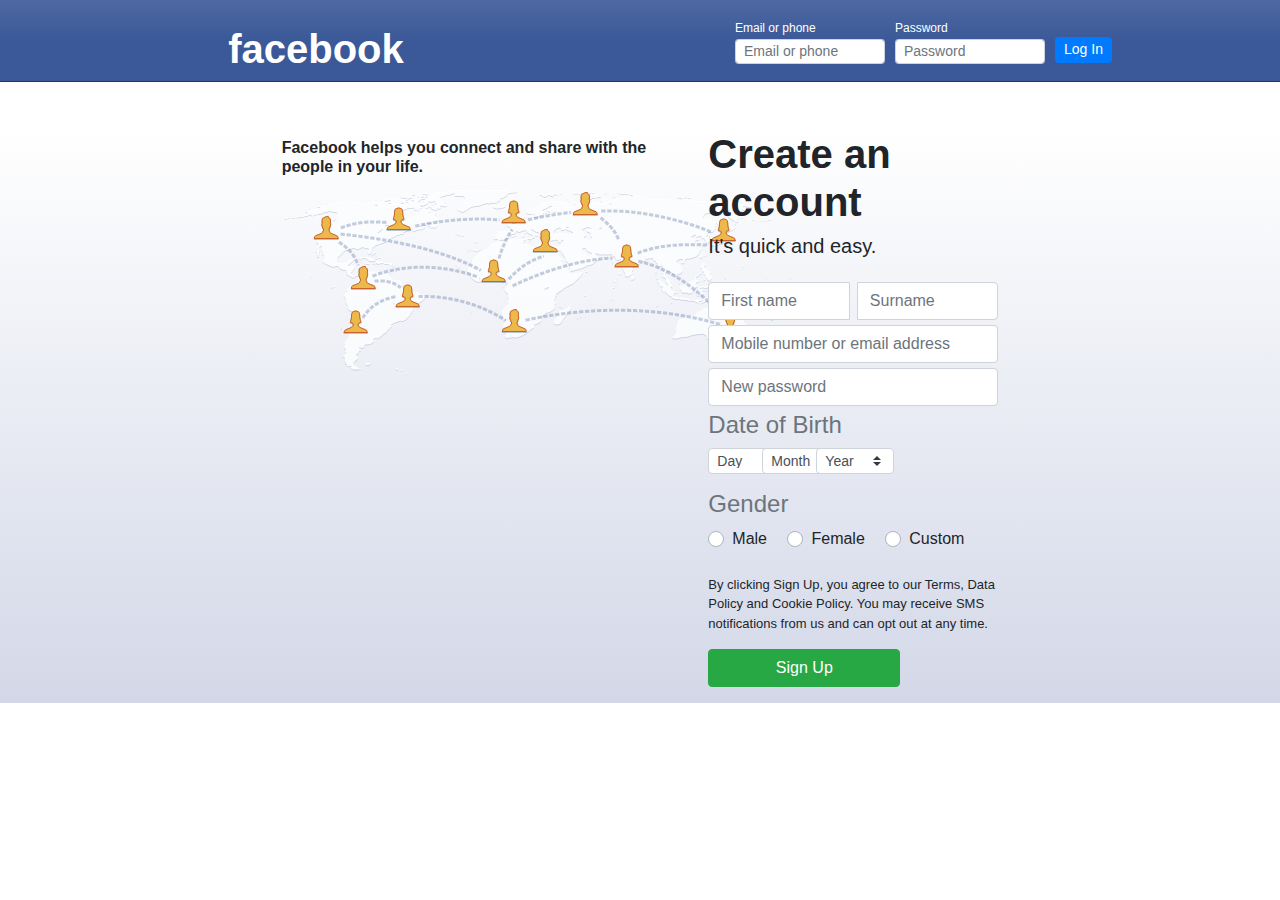
<file: index.html>
<!DOCTYPE html>
<html lang="en">
<head>
	<meta charset="UTF-8">
    <meta name="viewport" content="width=device-width, initial-scale=1.0">
    
    <title>Login</title>

	<link rel="stylesheet" href="https://stackpath.bootstrapcdn.com/bootstrap/4.5.0/css/bootstrap.min.css">
	<link rel="stylesheet" href="css/style.css">
</head>
<body>
	<div class="container-fluid">
		<div class="row align-items-center color-purple text-white">
			<div class="col align-self-end">
				<div class="text-center">
                    <p class="h1 brand-name">facebook</p>
				</div>
            </div>

			<div class="col">
				<div class="form-row align-items-center form-login">
					<div class="col-auto">
						<label for="email-or-phone" id="email-or-phone-label">Email or phone</label>
						<input type="text" class="form-control form-control-sm mb-2" id="email-or-phone" placeholder="Email or phone">
					</div>

					<div class="col-auto">
						<label for="password" id="password-label">Password</label>
						<div class="input-group mb-2">
                            <input type="text" class="form-control form-control-sm password-input" id="password" placeholder="Password">
                        </div>
                    </div>

					<div class="col-auto mt-4">
                        <a href="home.html" class="btn btn-primary btn-sm mb-2">Log In</a>
					</div>
				</div>
			</div>
		</div>

		<div class="row mt-5 color-grey">
			<div class="col-md-4 mt-2 ml-auto align-self-start">
                <p class="h6 font-weight-bold">
                    Facebook helps you connect and share with the people in your life.
                </p>

                <img src="image/image.png" alt="" srcset="">
			</div>

			<div class="col-md-3 mr-auto align-self-start">
                <p class="h1 font-weight-bolder">Create an account</p>
                <p class="h5">It's quick and easy.</p>

				<div class="form-group mt-4">
					<div class="input-group">
						<input type="text" placeholder="First name" class="form-control mr-2">
						<input type="text" placeholder="Surname" class="form-control">
					</div>

					<div class="input-group">
						<input type="text" placeholder="Mobile number or email address" class="form-control">
					</div>

					<div class="input-group">
						<input type="password" placeholder="New password" class="form-control">
					</div>

                    <div>
                        <label class="h4 text-muted">Date of Birth</label><br/>
                        <div class="form-row">
                            <div class="form-group col-md-2 mr-1">
                                <select class="custom-select custom-select-sm">
                                    <option selected>Day</option>
                                    <option value="1">1</option>
                                    <option value="2">2</option>
                                    <option value="3">3</option>
                                    <option value="4">4</option>
                                    <option value="5">5</option>
                                    <option value="6">6</option>
                                    <option value="7">7</option>
                                    <option value="8">8</option>
                                    <option value="9">9</option>
                                    <option value="10">10</option>
                                    <option value="11">11</option>
                                    <option value="12">12</option>
                                    <option value="13">13</option>
                                    <option value="14">14</option>
                                    <option value="15">15</option>
                                    <option value="16">16</option>
                                    <option value="17">17</option>
                                    <option value="18">18</option>
                                    <option value="19">19</option>
                                    <option value="20">20</option>
                                    <option value="21">21</option>
                                    <option value="22">22</option>
                                    <option value="23">23</option>
                                    <option value="24">24</option>
                                    <option value="25">25</option>
                                    <option value="26">26</option>
                                    <option value="27">27</option>
                                    <option value="28">28</option>
                                    <option value="29">29</option>
                                    <option value="30">30</option>
                                    <option value="31">31</option>
                                </select>
                            </div>

                            <div class="form-group col-md-2 mr-1">
                                <select class="custom-select custom-select-sm">
                                    <option selected>Month</option>
                                    <option value="1">1</option>
                                    <option value="2">2</option>
                                    <option value="3">3</option>
                                    <option value="4">4</option>
                                    <option value="5">5</option>
                                    <option value="6">6</option>
                                    <option value="7">7</option>
                                    <option value="8">8</option>
                                    <option value="9">9</option>
                                    <option value="10">10</option>
                                    <option value="11">11</option>
                                    <option value="12">12</option>
                                </select>
                            </div>

                            <div class="form-group col-md-2">
                                <select class="custom-select custom-select-sm">
                                    <option selected>Year</option>
                                    <option value="2020">2020</option>
                                    <option value="2019">2019</option>
                                    <option value="2018">2018</option>
                                    <option value="2017">2017</option>
                                    <option value="2016">2016</option>
                                    <option value="2015">2015</option>
                                    <option value="2014">2014</option>
                                    <option value="2013">2013</option>
                                    <option value="2012">2012</option>
                                    <option value="2011">2011</option>
                                    <option value="2010">2010</option>
                                    <option value="2009">2009</option>
                                    <option value="2008">2008</option>
                                    <option value="2007">2007</option>
                                    <option value="2006">2006</option>
                                    <option value="2005">2005</option>
                                    <option value="2004">2004</option>
                                    <option value="2003">2003</option>
                                    <option value="2002">2002</option>
                                    <option value="2001">2001</option>
                                    <option value="2000">2000</option>
                                </select>
                            </div>
                        </div>
                    </div>

                    <div>
                        <label class="h4 text-muted">Gender</label><br/>
                        <div class="custom-control custom-radio custom-control-inline">
                            <input type="radio" id="male" name="gender" class="custom-control-input">
                            <label class="custom-control-label" for="male">Male</label>
                        </div>

                        <div class="custom-control custom-radio custom-control-inline">
                            <input type="radio" id="female" name="gender" class="custom-control-input">
                            <label class="custom-control-label" for="female">Female</label>
                        </div>

                        <div class="custom-control custom-radio custom-control-inline">
                            <input type="radio" id="custom" name="gender" class="custom-control-input">
                            <label class="custom-control-label" for="custom">Custom</label>
                        </div>
                    </div><br/>

					<p class="text-small">
						By clicking Sign Up, you agree to our Terms, Data Policy and Cookie Policy. You may receive SMS notifications from us and can opt out at any time.
					</p>

					<button class="btn btn-success button-size">Sign Up</button>
				</div>
			</div>
		</div>
	</div>
</body>
</html>
</file>
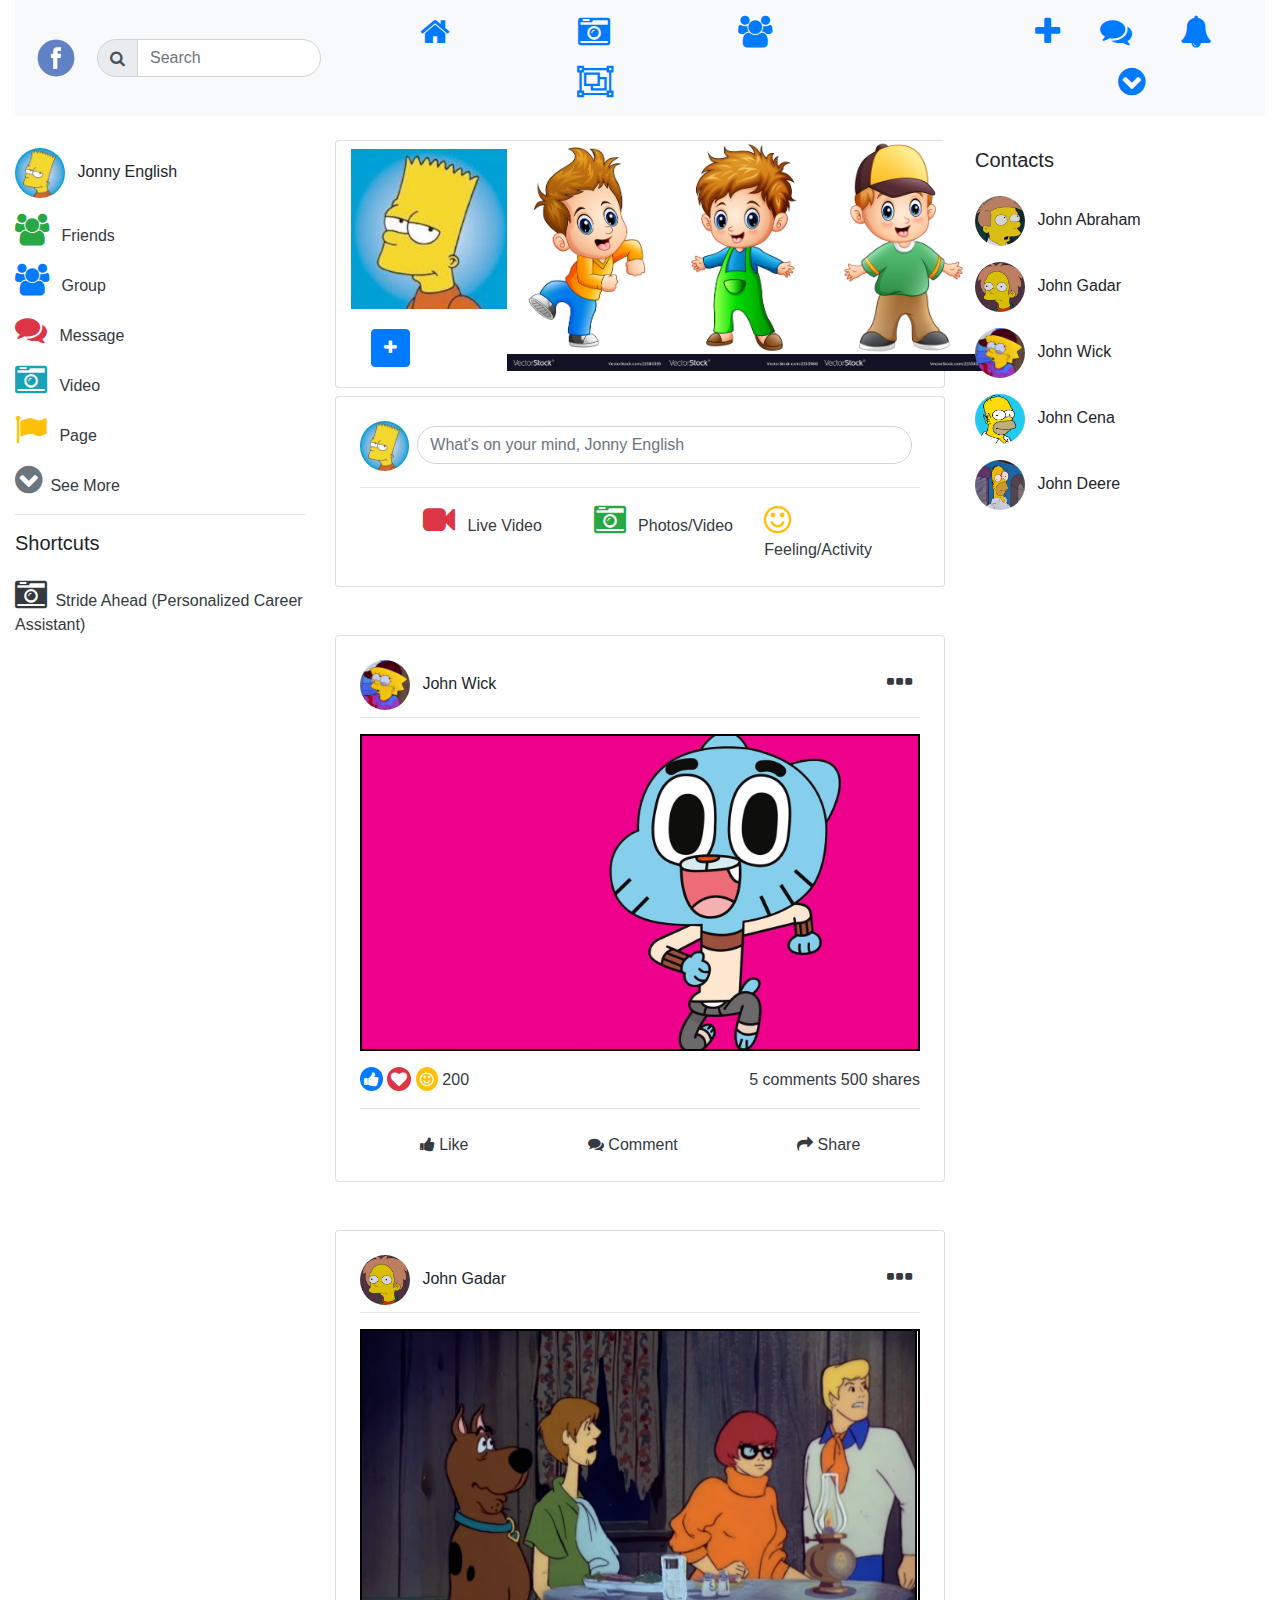
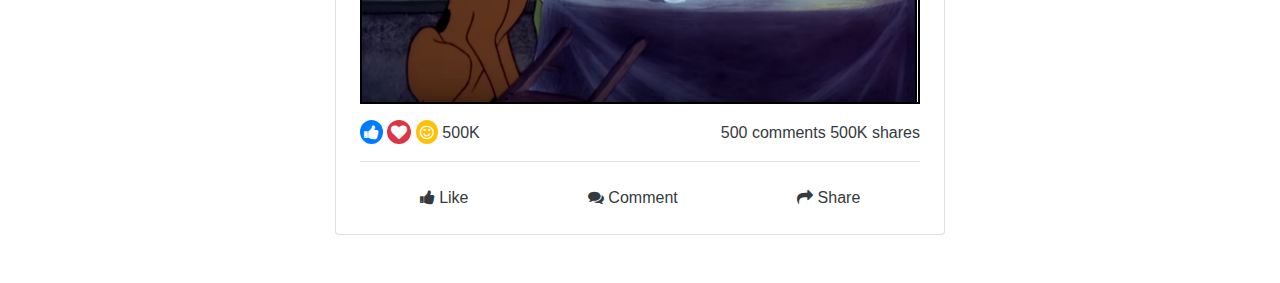
<file: home.html>
<!DOCTYPE html>
<html lang="en">
<head>
    <meta charset="UTF-8">
    <meta name="viewport" content="width=device-width, initial-scale=1.0">

    <title>Home</title>

    <link rel="stylesheet" href="https://cdnjs.cloudflare.com/ajax/libs/font-awesome/4.7.0/css/font-awesome.min.css">
    <link rel="stylesheet" href="https://stackpath.bootstrapcdn.com/bootstrap/4.5.0/css/bootstrap.min.css">
    <link rel="stylesheet" href="css/style.css">
</head>
<body>
    <div class="container-fluid">
        <nav class="navbar navbar-expand-lg navbar-light bg-light">
            <a class="navbar-brand" href="index.html">
                <img src="image/logo.png" class="d-inline-block align-top image" alt="" loading="lazy">
            </a>

            <form class="form-inline">
                <div class="input-group">
                    <div class="input-group-prepend">
                        <span class="input-group-text"><i class="fa fa-search"></i></span>
                    </div>

                    <input type="search" class="form-control mr-sm-2 search" placeholder="Search">
                </div>
            </form>

            <button class="navbar-toggler" type="button" data-toggle="collapse" data-target="#navbarNav">
                <span class="navbar-toggler-icon"></span>
            </button>

            <div class="collapse navbar-collapse" id="navbarNav">
                <ul class="nav justify-content-center">
                    <li class="nav-item ml-5 mr-5 active">
                        <a class="nav-link" href="index.html" title="Home"><i class="fa fa-2x fa-home"></i></a>
                    </li>
                    <li class="nav-item ml-5 mr-5">
                        <a class="nav-link" href="index.html" title="Watch"><i class="fa fa-2x fa-camera-retro"></i></a>
                    </li>
                    <li class="nav-item ml-5 mr-5">
                        <a class="nav-link" href="index.html" title="Groups"><i class="fa fa-2x fa-users"></i></a>
                    </li>
                    <li class="nav-item ml-5 mr-5">
                        <a class="nav-link" href="index.html" title="Gaming"><i class="fa fa-2x fa-object-group"></i></a>
                    </li>
                </ul>
            </div>

            <div class="collapse navbar-collapse nav-item-right">
                <ul class="nav justify-content-center">
                    <li class="nav-item dropdown">
                        <a class="nav-link" href="#" title="Create" id="navbarDropdown" role="button" data-toggle="dropdown">
                            <i class="fa fa-2x fa-plus mr-2"></i>
                        </a>

                        <div class="dropdown-menu">
                            <a class="dropdown-item" href="#">
                                <i class="fa fa-2x fa-pencil-square-o mr-2"></i>
                                Post
                            </a>
                            <a class="dropdown-item" href="#">
                                <i class="fa fa-2x fa-book mr-2"></i>
                                Story
                            </a>
                            <a class="dropdown-item" href="#">
                                <i class="fa fa-2x fa-star mr-2"></i>
                                Life Event
                            </a>
                            <div class="dropdown-divider"></div>
                            <a class="dropdown-item" href="#">
                                <i class="fa fa-2x fa-flag mr-2"></i>
                                Page
                            </a>
                            <a class="dropdown-item" href="#">
                                <i class="fa fa-2x fa-newspaper-o mr-2"></i>
                                Ad
                            </a>
                            <a class="dropdown-item" href="#">
                                <i class="fa fa-2x fa-users mr-2"></i>
                                Group
                            </a>
                        </div>
                    </li>
                    <li class="nav-item mr-2">
                        <a class="nav-link" href="index.html" title="Messenger">
                            <i class="fa fa-2x fa-comments mr-2"></i>
                        </a>
                    </li>
                    <li class="nav-item mr-2">
                        <a class="nav-link" href="index.html" title="Notification">
                            <i class="fa fa-2x fa-bell mr-2"></i>
                        </a>
                    </li>
                    <li class="nav-item dropdown">
                        <a class="nav-link" href="#" title="Profile" id="navbarDropdown" role="button" data-toggle="dropdown" >
                            <i class="fa fa-2x fa-chevron-circle-down"></i>
                        </a>

                        <div class="dropdown-menu dropdown-menu-left">
                            <a class="dropdown-item" href="#">
                                <div class="mt-3">
                                    <img src="image/john.jpg" class="real-image mr-2" alt="Jonny English">
                                    Jonny English
                                </div>
                            </a>

                            <div class="dropdown-divider"></div>
                            <a class="dropdown-item" href="#">
                                <i class="fa fa-2x fa-info mr-2"></i>
                                Give feedback
                            </a>
                            <a class="dropdown-item" href="#">
                                <i class="fa fa-2x fa-cog mr-2"></i>
                                Settings & Privacy
                            </a>
                            <div class="dropdown-divider"></div>
                            <a class="dropdown-item" href="#">
                                <i class="fa fa-2x fa-info-circle mr-2"></i>
                                Help & Support
                            </a>
                            <a class="dropdown-item" href="#">
                                <i class="fa fa-2x fa-sign-out mr-2"></i>
                                Log Out
                            </a>
                        </div>
                    </li>
                </ul>
            </div>
        </nav>

        <div class="row mt-3">
            <div class="col-lg-3 col-md-3 col-sm-2">
                <div class="mt-3">
                    <img src="image/john.jpg" class="real-image mr-2" alt="Jonny English">
                    Jonny English
                </div>

                <div class="mt-3">
                    <a href="index.html" class="text-dark">
                        <i class="text-success fa fa-2x fa-users mr-2"></i>
                        Friends
                    </a>
                </div>

                <div class="mt-3">
                    <a href="index.html" class="text-dark">
                        <i class="text-primary fa fa-2x fa-users mr-2"></i>
                        Group
                    </a>
                </div>

                <div class="mt-3">
                    <a href="index.html" class="text-dark">
                        <i class="text-danger fa fa-2x fa-comments mr-2"></i>
                        Message
                    </a>
                </div>

                <div class="mt-3">
                    <a href="index.html" class="text-dark">
                        <i class="text-info fa fa-2x fa-camera-retro mr-2"></i>
                        Video
                    </a>
                </div>

                <div class="mt-3">
                    <a href="index.html" class="text-dark">
                        <i class="text-warning fa fa-2x fa-flag mr-2"></i>
                        Page
                    </a>
                </div>

                <div class="mt-3">
                    <a href="index.html" class="text-dark">
                        <i class="text-secondary fa fa-2x fa-chevron-circle-down mr-1"></i>
                        See More
                    </a>
                </div><hr />

                <label class="h5">Shortcuts</label>

                <div class="mt-3">
                    <a href="index.html" class="text-dark">
                        <i class="text- fa fa-2x fa-camera-retro mr-1"></i>
                        Stride Ahead (Personalized Career Assistant)
                    </a>
                </div>
            </div>

            <div class="col-lg-6 col-md-6 col-sm-6 align-self-center mt-2">
                <div class="card">
                    <div class="row" style="margin-left: 0px;">
                        <div class="col-lg-3 mt-2">
                            <img src="image/john.jpg" class="card-image" alt="...">

                            <div class="card-body">
                                <a href="#" class="btn btn-primary" title="add Story">
                                    <i class="fa fa-plus"></i>
                                </a>
                            </div>
                        </div>

                        <div class="col-lg-3">
                            <img src="image/story1.jpg" class="card-image-height" alt="...">
                        </div>

                        <div class="col-lg-3">
                            <img src="image/story2.jpg" class="card-image-height" alt="...">
                        </div>

                        <div class="col-lg-3">
                            <img src="image/story3.jpg" class="card-image-height" alt="...">
                        </div>
                    </div>
                </div>

                <div class="card p-4 mt-2">
                    <div class="d-flex">
                        <div class="mr-2">
                            <img src="image/john.jpg" class="d-inline-block align-top image" alt="" loading="lazy">
                        </div>

                        <div class="input-group">
                            <input type="search" class="form-control mr-sm-2 search" placeholder="What's on your mind, Jonny English">
                        </div>
                    </div><hr/>

                    <div class="d-flex justify-content-around">
                        <div class="col ml-5">
                            <a href="#" class="text-dark">
                                <i class="fa fa-2x fa-video-camera text-danger mr-2"></i>
                                Live Video
                            </a>
                        </div>

                        <div class="col">
                            <a href="#" class="text-dark">
                                <i class="fa fa-2x fa-camera-retro text-success mr-2"></i>
                                Photos/Video
                            </a>
                        </div>

                        <div class="col">
                            <a href="#" class="text-dark">
                                <i class="fa fa-2x fa-smile-o text-warning mr-2"></i>
                                Feeling/Activity
                            </a>
                        </div>
                    </div>
                </div>

                <div class="card pt-2 pr-4 pl-4 pb-3 mb-5 mt-5">
                    <div class="text-left">
                        <div class="mt-3">
                            <img src="image/john_wick.jpg" class="image mr-2">
                            John Wick
                        </div>
                    </div>

                    <div class="text-right right-timeline">
                        <a href="#" class="text-dark"><i class="fa fa-2x fa-ellipsis-h text-dark mr-2"></i></a>
                    </div><hr>

                    <img src="image/timeline1.jpeg" class="image-timeline" alt="...">

                    <div class="text-left">
                        <div class="mt-3">
                            <i class="fa fa-thumbs-up text-white bg-primary p-1 rounded-circle"></i>
                            <i class="fa fa-heart text-white bg-danger p-1 rounded-circle"></i>
                            <i class="fa fa-smile-o text-white bg-warning p-1 rounded-circle"></i>
                            <a href="" class="text-dark">200</a>
                        </div>
                    </div>

                    <div class="text-right right-timeline-footer">
                        <a href="#" class="text-dark">5 comments</a>
                        <a href="#" class="text-dark">500 shares</a>
                    </div>

                    <hr/>

                    <ul class="nav nav-pills nav-fill">
                        <li class="nav-item">
                            <a class="nav-link text-dark" href="#">
                                <i class="fa fa-thumbs-up"></i>
                                Like
                            </a>
                        </li>
                        <li class="nav-item">
                            <a class="nav-link text-dark" href="#">
                                <i class="fa fa-comments"></i>
                                Comment
                            </a>
                        </li>
                        <li class="nav-item">
                            <a class="nav-link text-dark" href="#">
                                <i class="fa fa-share"></i>
                                Share
                            </a>
                        </li>
                    </ul>
                </div>

                <div class="card pt-2 pr-4 pl-4 pb-3 mb-5 mt-5">
                    <div class="text-left">
                        <div class="mt-3">
                            <img src="image/john_gadar.png" class="image mr-2">
                            John Gadar
                        </div>
                    </div>

                    <div class="text-right right-timeline">
                        <a href="#" class="text-dark">
                            <i class="fa fa-2x fa-ellipsis-h text-dark mr-2"></i>
                        </a>
                    </div><hr>

                    <img src="image/timeline2.png" class="image-timeline">

                    <div class="text-left">
                        <div class="mt-3">
                            <i class="fa fa-thumbs-up text-white bg-primary p-1 rounded-circle"></i>
                            <i class="fa fa-heart text-white bg-danger p-1 rounded-circle"></i>
                            <i class="fa fa-smile-o text-white bg-warning p-1 rounded-circle"></i>
                            <a href="" class="text-dark">500K</a>
                        </div>
                    </div>

                    <div class="text-right right-timeline-footer">
                        <a href="#" class="text-dark">500 comments</a>
                        <a href="#" class="text-dark">500K shares</a>
                    </div>

                    <hr/>

                    <ul class="nav nav-pills nav-fill">
                        <li class="nav-item">
                            <a class="nav-link text-dark" href="#">
                                <i class="fa fa-thumbs-up"></i>
                                Like
                            </a>
                        </li>
                        <li class="nav-item">
                            <a class="nav-link text-dark" href="#">
                                <i class="fa fa-comments"></i>
                                Comment
                            </a>
                        </li>
                        <li class="nav-item">
                            <a class="nav-link text-dark" href="#">
                                <i class="fa fa-share"></i>
                                Share
                            </a>
                        </li>
                    </ul>
                </div>
            </div>

            <div class="col-lg-3 col-md-3 col-sm-4 pt-3">
                <label class="h5">Contacts</label>

                <div class="mt-3">
                    <img src="image/john_abraham.jpg" class="real-image mr-2">
                    John Abraham
                </div>

                <div class="mt-3">
                    <img src="image/john_gadar.png" class="real-image mr-2">
                    John Gadar
                </div>

                <div class="mt-3">
                    <img src="image/john_wick.jpg" class="image mr-2">
                    John Wick
                </div>

                <div class="mt-3">
                    <img src="image/john_cena.jpg" class="real-image mr-2">
                    John Cena
                </div>

                <div class="mt-3">
                    <img src="image/john_deere.jpg" class="real-image mr-2">
                    John Deere
                </div>
            </div>
        </div>
    </div>

    <script src="https://code.jquery.com/jquery-3.5.1.slim.min.js" ></script>
    <script src="https://cdn.jsdelivr.net/npm/popper.js@1.16.0/dist/umd/popper.min.js"></script>
    <script src="https://stackpath.bootstrapcdn.com/bootstrap/4.5.0/js/bootstrap.min.js"></script>
</body>
</html>
</file>
<file: css/style.css>
.color-purple {
    background-color:#3b5998;
    background-image: linear-gradient(#4e69a2, #3b5998 50%);
    border-bottom: 1px solid #133783;
}

.input-group {
    margin-bottom: 5px;
}

.color-grey {
    background: linear-gradient(white, #D3D8E8);
}

.text-small {
    font-size: 13px;
}

.image {
    border-radius: 50%;
    height: 50px;
}

.nav-item-center {
    margin-left: 15%;
}

.nav-item-right {
    margin-left: 12.5%;
}

.search, .input-group-text {
    border-radius: 40px;
    margin-top: 5px;
}

#email-or-phone-label, #password-label {
    margin-bottom: 2px;
    font-size: 12px;
    margin-top: 9px;
}

.form-control-sm {
    height: calc(1.5em + .5rem + -4px) !important;
    width: 150px !important;
}

.btn-sm {
    line-height: 1 !important;
    height: 26px !important;
    margin-top: 3px !important;
}

.custom-select-sm {
    width: 78px !important;
    height: calc(1.5em + .5rem + -3px) !important;
    line-height: 1 !important;
}

.button-size {
    width: 12em;
}

.brand-name {
    margin-top: 25px;
    margin-left: -8px;
    font-weight: 850 !important;
}

.real-image {
    border-radius: 50%;
    width: 50px;
    height: 50px;
}

.card-size {
    width: 10rem;
    height: 230px;
}

.card-image {
    height: 160px;
}

.card-image-height {
    height: 230px;
}

.dropdown-menu-left {
    left: -170px;
    top: 60px;
}

.form-login {
    margin-left: 75px !important;
}

.right-timeline {
    margin-top: -43px;
}

.right-timeline-footer {
    margin-top: -24px;
}

.image-timeline {
    border: 2px solid black;
}
</file>
